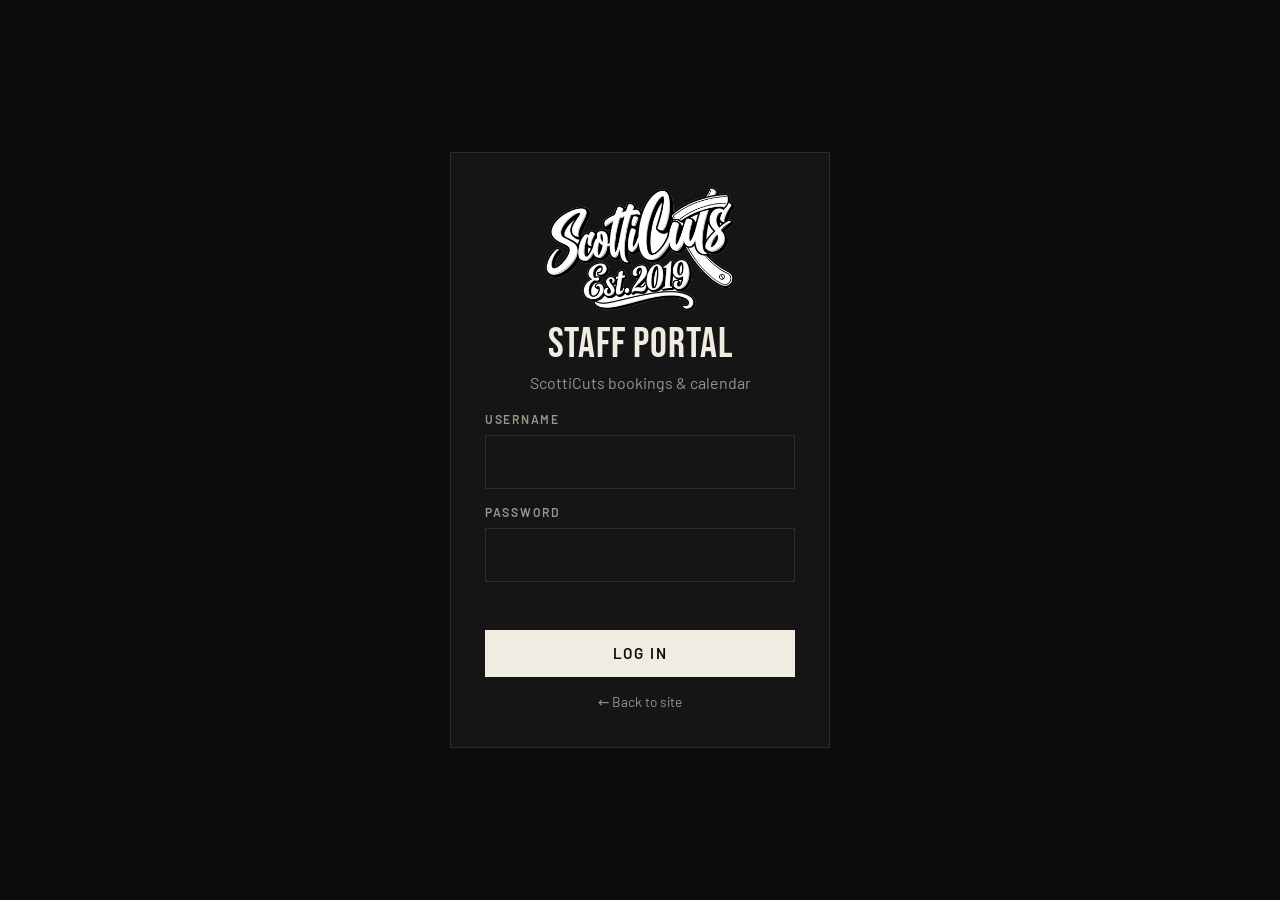
<file: public/admin.html>
<!doctype html>
<html lang="en">
<head>
<meta charset="utf-8">
<meta name="viewport" content="width=device-width, initial-scale=1">
<meta name="robots" content="noindex,nofollow">
<title>Staff Portal | ScottiCuts</title>
<link rel="icon" href="favicon.svg" type="image/svg+xml">
<link rel="icon" href="favicon.png" type="image/png" sizes="64x64">
<link href="https://fonts.googleapis.com/css2?family=Bebas+Neue&family=Barlow:wght@400;500;600;700&family=Playfair+Display:ital,wght@1,500&display=swap" rel="stylesheet">
<link rel="stylesheet" href="styles.css">
<link rel="stylesheet" href="admin.css">
</head>
<body class="admin">

<!-- login -->
<main class="login" id="login">
  <form class="login-card" id="loginForm">
    <img class="login-logo" src="images/logo-sm.png" alt="ScottiCuts" width="360" height="234">
    <h1>Staff Portal</h1>
    <p class="sub">ScottiCuts bookings &amp; calendar</p>
    <div class="field"><label for="u">Username</label><input id="u" autocomplete="username" required></div>
    <div class="field"><label for="p">Password</label><input id="p" type="password" autocomplete="current-password" required></div>
    <p class="err" id="loginErr" role="alert"></p>
    <button class="btn" type="submit">Log in</button>
    <a class="back" href="/">← Back to site</a>
  </form>
</main>

<!-- app -->
<div id="app" hidden>
  <header class="bar">
    <a class="brand" href="/"><img class="brand-logo" src="images/logo-sm.png" alt="ScottiCuts" width="360" height="234"></a>
    <nav class="tabs" role="tablist">
      <button role="tab" data-tab="calendar" class="on">Calendar</button>
      <button role="tab" data-tab="upcoming">Upcoming</button>
      <button role="tab" data-tab="team">Team</button>
      <button role="tab" data-tab="settings">Settings</button>
    </nav>
    <button class="link-btn" id="logout" type="button">Log out</button>
  </header>

  <main class="view">
    <section id="tab-calendar">
      <div class="toolbar">
        <div class="seg">
          <button class="btn btn-ghost btn-sm" id="prev" aria-label="Previous day">‹</button>
          <button class="btn btn-ghost btn-sm" id="today">Today</button>
          <button class="btn btn-ghost btn-sm" id="next" aria-label="Next day">›</button>
        </div>
        <input type="date" id="pick" aria-label="Jump to date">
        <h2 id="dayTitle"></h2>
        <div class="seg right">
          <button class="btn btn-sm" id="addBtn">+ Booking</button>
          <button class="btn btn-ghost btn-sm" id="blockBtn">Block time</button>
          <button class="btn btn-ghost btn-sm" id="closeBtn">Close day</button>
        </div>
      </div>
      <div class="week" id="week"></div>
      <div class="banner" id="banner" hidden></div>
      <div class="grid-wrap"><div class="grid" id="grid"></div></div>
    </section>

    <section id="tab-upcoming" hidden>
      <h2 class="h">Next 14 days</h2>
      <div id="upcoming"></div>
    </section>

    <section id="tab-team" hidden>
      <div class="toolbar"><h2 class="h" style="margin:0;flex:1">Barbers</h2><button class="btn btn-sm" id="addEmp">+ Add barber</button></div>
      <p class="hint" style="color:var(--mute);margin-bottom:16px">Each barber gets their own login at <b>/staff</b> to edit their profile and upload portfolio photos. Profiles show on the website’s “Meet the barbers” section.</p>
      <div id="teamList"></div>
    </section>

    <section id="tab-settings" hidden>
      <h2 class="h">Services &amp; prices</h2>
      <div id="svcEditor"></div>
      <h2 class="h">Hours</h2>
      <div id="hoursEditor"></div>
      <h2 class="h">Booking rules</h2>
      <div class="rules" id="rules"></div>
      <div class="save-row"><button class="btn" id="saveCfg">Save changes</button><span id="saveMsg" class="msg"></span></div>
    </section>
  </main>
</div>

<dialog id="modal"><form method="dialog" id="modalBody"></form></dialog>
<div class="toast" id="toast" role="status"></div>

<script src="admin.js"></script>
</body>
</html>
</file>
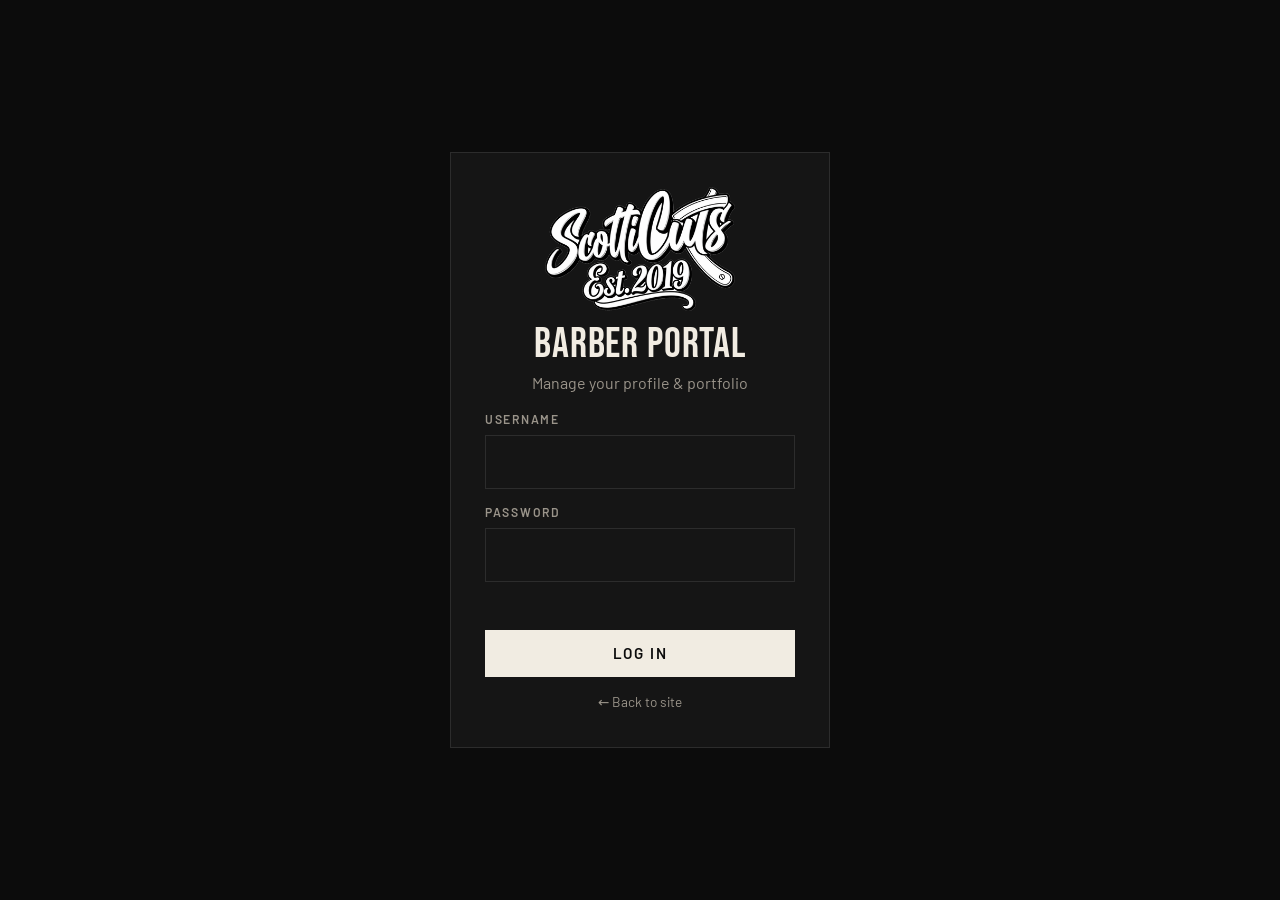
<file: public/staff.html>
<!doctype html>
<html lang="en">
<head>
<meta charset="utf-8">
<meta name="viewport" content="width=device-width, initial-scale=1">
<meta name="robots" content="noindex,nofollow">
<title>Barber Portal | ScottiCuts</title>
<link rel="icon" href="favicon.svg" type="image/svg+xml">
<link rel="icon" href="favicon.png" type="image/png" sizes="64x64">
<link href="https://fonts.googleapis.com/css2?family=Bebas+Neue&family=Barlow:wght@400;500;600;700&family=Playfair+Display:ital,wght@1,500&display=swap" rel="stylesheet">
<link rel="stylesheet" href="styles.css">
<link rel="stylesheet" href="admin.css">
<link rel="stylesheet" href="staff.css">
</head>
<body class="admin">

<main class="login" id="login">
  <form class="login-card" id="loginForm">
    <img class="login-logo" src="images/logo-sm.png" alt="ScottiCuts" width="360" height="234">
    <h1>Barber Portal</h1>
    <p class="sub">Manage your profile &amp; portfolio</p>
    <div class="field"><label for="u">Username</label><input id="u" autocomplete="username" autocapitalize="none" required></div>
    <div class="field"><label for="p">Password</label><input id="p" type="password" autocomplete="current-password" required></div>
    <p class="err" id="loginErr" role="alert"></p>
    <button class="btn" type="submit">Log in</button>
    <a class="back" href="/">← Back to site</a>
  </form>
</main>

<div id="app" hidden>
  <header class="bar">
    <a class="brand" href="/"><img class="brand-logo" src="images/logo-sm.png" alt="ScottiCuts" width="360" height="234"></a>
    <span class="who" id="who"></span>
    <a class="link-btn" href="/#team" target="_blank" rel="noopener">View on site ↗</a>
    <button class="link-btn" id="logout" type="button">Log out</button>
  </header>

  <main class="view narrow">
    <div class="banner" id="asAdmin" hidden></div>

    <h2 class="h">Your profile</h2>
    <div class="card prof">
      <div class="avatar-col">
        <div class="avatar" id="avatar"></div>
        <label class="btn btn-ghost btn-sm" for="photoIn">Change photo</label>
        <input type="file" id="photoIn" accept="image/*" hidden>
        <button class="link-btn" id="photoDel" type="button">Remove</button>
      </div>
      <form class="prof-form" id="profForm">
        <div class="field"><label for="pName">Name</label><input id="pName" maxlength="60" required></div>
        <div class="field"><label for="pTitle">Title</label><input id="pTitle" maxlength="60" placeholder="Barber · Owner · Master Barber…"></div>
        <div class="field"><label for="pBio">About you</label><textarea id="pBio" maxlength="800" rows="5" placeholder="Your style, experience, what you love cutting…"></textarea><small class="count" id="bioCount"></small></div>
        <div class="save-row"><button class="btn" type="submit">Save profile</button><span class="msg" id="profMsg"></span></div>
      </form>
    </div>

    <h2 class="h">Portfolio</h2>
    <p class="hint">Show off your best work. Photos appear on the website under your name. JPG, PNG or WebP — they’re resized automatically. Up to 40.</p>
    <div class="up-bar">
      <label class="btn" for="portIn">+ Add photos</label>
      <input type="file" id="portIn" accept="image/*" multiple hidden>
      <span class="msg" id="portMsg"></span>
    </div>
    <div class="port-grid" id="port"></div>

    <h2 class="h">Password</h2>
    <form class="card pw" id="pwForm">
      <div class="field" id="curWrap"><label for="pwCur">Current password</label><input id="pwCur" type="password" autocomplete="current-password"></div>
      <div class="field"><label for="pwNew">New password (8+ characters)</label><input id="pwNew" type="password" autocomplete="new-password" minlength="8"></div>
      <div class="save-row"><button class="btn btn-ghost" type="submit">Change password</button><span class="msg" id="pwMsg"></span></div>
    </form>
  </main>
</div>

<div class="toast" id="toast" role="status"></div>
<script src="staff.js"></script>
</body>
</html>
</file>
<file: public/styles.css>
:root{
  --ink:#0c0c0c; --coal:#151515; --coal2:#1e1e1e; --line:#2c2c2c;
  --bone:#f1ece2; --bone2:#e4ded2; --mute:#9a948a;
  --accent:#f1ece2; --accent2:#ffffff;
  --display:'Bebas Neue','Oswald',Impact,sans-serif;
  --body:'Barlow',system-ui,-apple-system,'Segoe UI',sans-serif;
  --serif:'Playfair Display',Georgia,serif;
}
*{box-sizing:border-box;margin:0;padding:0}
html{scroll-behavior:smooth;scroll-padding-top:76px}
body{background:var(--ink);color:var(--bone);font-family:var(--body);font-size:1.05rem;line-height:1.6;-webkit-font-smoothing:antialiased}
img{max-width:100%;display:block}
a{color:inherit}
h1,h2,h3{font-family:var(--display);font-weight:400;letter-spacing:.02em;line-height:.95;text-transform:uppercase}
:focus-visible{outline:3px solid var(--accent2);outline-offset:3px}
.wrap{max-width:1120px;margin:0 auto;padding:0 22px}

/* buttons */
.btn{display:inline-flex;align-items:center;justify-content:center;gap:8px;padding:14px 26px;background:var(--accent);color:var(--ink);border:2px solid var(--accent);font:600 .95rem/1 var(--body);letter-spacing:.12em;text-transform:uppercase;text-decoration:none;cursor:pointer;transition:background .15s,color .15s,transform .15s,border-color .15s}
.btn:hover{background:var(--accent2);border-color:var(--accent2);transform:translateY(-1px)}
.btn:disabled{opacity:.45;cursor:not-allowed;transform:none}
.btn-ghost{background:transparent;color:var(--bone);border-color:rgba(241,236,226,.5)}
.btn-ghost:hover{background:var(--bone);color:var(--ink);border-color:var(--bone)}
.btn-sm{padding:10px 18px;font-size:.8rem}
.btn-light{background:var(--bone);border-color:var(--bone);color:var(--ink)}
.btn-light:hover{background:#fff;border-color:#fff}

/* nav */
.nav{position:fixed;top:0;left:0;right:0;z-index:50;display:flex;align-items:center;justify-content:space-between;padding:10px 22px;background:rgba(12,12,12,.88);backdrop-filter:blur(8px);border-bottom:1px solid var(--line)}
.brand{display:flex;align-items:center;gap:12px;text-decoration:none;font-family:var(--display);font-size:1.9rem;letter-spacing:.06em;line-height:1}
.brand img{height:50px;width:auto;display:block}
.brand em{font-style:normal;color:#9a948a}
.nav-links{display:flex;align-items:center;gap:26px}
.nav-links a:not(.btn){text-decoration:none;font-weight:600;font-size:.88rem;letter-spacing:.14em;text-transform:uppercase;color:var(--bone2)}
.nav-links a:not(.btn):hover{color:#fff}
.nav-call,.nav-toggle{display:none}
.nav-toggle{width:46px;height:46px;padding:0;background:transparent;border:1px solid var(--line);color:var(--bone);cursor:pointer;place-items:center}
.nav-toggle:hover{border-color:var(--bone)}
.nav-toggle .bars,.nav-toggle .bars::before,.nav-toggle .bars::after{display:block;width:22px;height:2px;background:currentColor;transition:transform .2s,background .2s}
.nav-toggle .bars{position:relative}
.nav-toggle .bars::before,.nav-toggle .bars::after{content:"";position:absolute;left:0}
.nav-toggle .bars::before{top:-7px}
.nav-toggle .bars::after{top:7px}
.nav.open .nav-toggle .bars{background:transparent}
.nav.open .nav-toggle .bars::before{transform:translateY(7px) rotate(45deg)}
.nav.open .nav-toggle .bars::after{transform:translateY(-7px) rotate(-45deg)}

/* hero */
.hero{position:relative;min-height:100svh;display:flex;align-items:center;padding:110px 22px 70px;background:
  linear-gradient(90deg,rgba(12,12,12,.95) 0%,rgba(12,12,12,.72) 55%,rgba(12,12,12,.5) 100%),
  url('images/shop-interior.jpg') center/cover no-repeat;filter:none}
.hero::before{content:"";position:absolute;inset:0;background:radial-gradient(ellipse at 20% 50%,transparent 0,rgba(0,0,0,.45) 100%);pointer-events:none}
.hero-copy{position:relative;max-width:1120px;width:100%;margin:0 auto;padding:0 0}
.hero-copy>*{max-width:700px}
.hero h1{font-size:clamp(3rem,8.2vw,6.4rem);margin:14px 0 22px}
.hero h1 span{color:transparent;-webkit-text-stroke:2px var(--accent)}
.lede{font-size:1.2rem;color:var(--bone2);margin-bottom:30px}
.hero-cta{display:flex;flex-wrap:wrap;gap:14px}
.hero-logo{position:absolute;right:max(4vw,22px);top:50%;transform:translateY(-44%);width:min(30vw,440px);height:auto;filter:drop-shadow(0 10px 36px rgba(0,0,0,.7))}
.eyebrow{min-height:30px}
.open-badge{display:inline-flex;align-items:center;gap:9px;padding:6px 14px;border:1px solid rgba(241,236,226,.35);font-size:.78rem;font-weight:600;letter-spacing:.16em;text-transform:uppercase;background:rgba(0,0,0,.4)}
.open-badge::before{content:"";width:9px;height:9px;border-radius:50%;background:#fff;box-shadow:0 0 0 0 rgba(255,255,255,.6);animation:pulse 2s infinite}
.open-badge.closed::before{background:transparent;border:2px solid #9a948a;animation:none}
@keyframes pulse{70%{box-shadow:0 0 0 9px rgba(255,255,255,0)}100%{box-shadow:0 0 0 0 rgba(255,255,255,0)}}

/* barber-pole stripe + ticker */
.stripe{height:10px;background:repeating-linear-gradient(-45deg,var(--accent) 0 14px,#0c0c0c 14px 28px);border-top:1px solid #000;border-bottom:1px solid #000}
.ticker{overflow:hidden;background:var(--bone);color:var(--ink);border-bottom:1px solid #000}
.ticker-track{display:flex;width:max-content;animation:tick 28s linear infinite}
.ticker span{font-family:var(--display);font-size:1.35rem;letter-spacing:.1em;padding:10px 0;white-space:nowrap}
.ticker span::after{content:"✂";margin:0 26px;color:var(--ink);font-size:1rem}
@keyframes tick{to{transform:translateX(-50%)}}

/* sections */
.section{padding:96px 0}
.section-dark{background:var(--coal);border-top:1px solid var(--line);border-bottom:1px solid var(--line)}
.kicker{font-family:var(--serif);font-style:italic;font-weight:500;color:var(--bone2);font-size:1.25rem;margin-bottom:8px}
h2{font-size:clamp(2.6rem,6vw,4.4rem);margin-bottom:38px}

/* service menu */
.menu{list-style:none;display:grid;grid-template-columns:1fr 1fr;gap:6px 70px}
.menu li{padding:20px 0;border-bottom:1px solid var(--line)}
.menu .row{display:flex;align-items:baseline;gap:12px}
.menu .name{font-family:var(--display);font-size:1.9rem;letter-spacing:.04em;line-height:1}
.menu .dots{flex:1;border-bottom:2px dotted #444;transform:translateY(-5px)}
.menu .price{white-space:nowrap;font-family:var(--display);font-size:1.9rem;color:var(--accent2);line-height:1}
.menu .desc{color:var(--mute);font-size:.98rem;margin-top:6px}
.menu .dur{color:var(--mute);font-size:.8rem;letter-spacing:.14em;text-transform:uppercase}
.menu-note{margin-top:34px;padding:16px 20px;border-left:4px solid var(--accent);background:var(--coal);font-size:1.05rem}

/* booking widget */
.book-layout{display:grid;grid-template-columns:minmax(0,1fr) 300px;gap:28px;align-items:start}
.book{background:var(--ink);border:1px solid var(--line)}
.book-aside{border:1px solid var(--line);padding:24px;background:var(--ink)}
.book-aside h3{font-size:1.8rem;margin-bottom:12px}
.book-aside ul{list-style:none}
.book-aside li{padding:11px 0;border-bottom:1px solid var(--line);color:var(--bone2);font-size:.97rem}
.book-aside b{color:var(--bone)}
.aside-addr{margin-top:16px;color:var(--mute);font-size:.95rem}
.aside-addr a{color:var(--accent2);font-weight:600;text-decoration:none}
.steps{list-style:none;display:flex;border-bottom:1px solid var(--line)}
.steps li{flex:1;padding:14px 8px;text-align:center;font-weight:600;font-size:.78rem;letter-spacing:.16em;text-transform:uppercase;color:var(--mute);border-right:1px solid var(--line);position:relative}
.steps li:last-child{border-right:0}
.steps li::before{content:attr(data-step);display:inline-grid;place-items:center;width:22px;height:22px;margin-right:8px;border:1px solid currentColor;border-radius:50%;font-size:.72rem;letter-spacing:0}
.steps li.on{color:var(--bone);background:var(--coal2)}
.steps li.on::before{background:var(--accent);border-color:var(--accent);color:var(--ink)}
.steps li.done{color:var(--bone2)}
.steps li.done::before{content:"✓";background:transparent}
.panel{padding:30px}
.panel h3{font-size:2rem;margin-bottom:6px}
.panel .sub{color:var(--mute);margin-bottom:22px}
.svc-grid{display:grid;grid-template-columns:repeat(2,1fr);gap:12px}
.svc{text-align:left;background:var(--coal);border:1px solid var(--line);color:inherit;padding:16px 18px;cursor:pointer;font:inherit;transition:border-color .15s,background .15s}
.svc:hover{border-color:var(--bone)}
.svc[aria-pressed=true]{border-color:var(--accent2);background:var(--coal2);box-shadow:inset 4px 0 0 var(--accent)}
.svc .t{display:flex;justify-content:space-between;gap:10px;font-family:var(--display);font-size:1.5rem;letter-spacing:.04em;line-height:1.1}
.svc .t b{color:var(--accent2);font-weight:400}
.svc .m{color:var(--mute);font-size:.9rem;margin-top:4px}

.cal-head{display:flex;align-items:center;justify-content:space-between;margin-bottom:12px}
.cal-head strong{font-family:var(--display);font-size:1.7rem;letter-spacing:.06em;font-weight:400}
.cal-nav{width:42px;height:42px;background:var(--coal);border:1px solid var(--line);color:var(--bone);font-size:1.2rem;cursor:pointer}
.cal-nav:hover:not(:disabled){border-color:var(--bone)}
.cal-nav:disabled{opacity:.3;cursor:not-allowed}
.cal{display:grid;grid-template-columns:repeat(7,1fr);gap:6px}
.cal .dow{text-align:center;font-size:.72rem;letter-spacing:.14em;text-transform:uppercase;color:var(--mute);padding:6px 0}
.cal button,.cal .blank{height:52px}
.cal button{background:var(--coal);border:1px solid var(--line);color:var(--bone);font:600 1rem var(--body);cursor:pointer;transition:border-color .15s,background .15s}
.cal button:hover:not(:disabled){border-color:var(--bone)}
.cal button:disabled{background:transparent;color:#4a4742;border-color:transparent;cursor:not-allowed;text-decoration:line-through;text-decoration-color:#3a3732}
.cal button.today{box-shadow:inset 0 -3px 0 var(--accent)}
.cal button[aria-pressed=true]{background:var(--accent);border-color:var(--accent);color:var(--ink)}

.slots{display:grid;grid-template-columns:repeat(auto-fill,minmax(112px,1fr));gap:10px;margin-bottom:8px}
.slots-label{font-size:.76rem;letter-spacing:.16em;text-transform:uppercase;color:var(--mute);margin:18px 0 10px}
.slot{padding:13px 8px;background:var(--coal);border:1px solid var(--line);color:var(--bone);font:600 1rem var(--body);cursor:pointer;min-height:46px}
.slot:hover{border-color:var(--bone)}
.slot[aria-pressed=true]{background:var(--accent);border-color:var(--accent);color:var(--ink)}
.empty{padding:22px;border:1px dashed var(--line);color:var(--mute);text-align:center}

.form{display:grid;grid-template-columns:1fr 1fr;gap:14px}
.form .full{grid-column:1/-1}
.field label{display:block;font-size:.76rem;font-weight:600;letter-spacing:.14em;text-transform:uppercase;color:var(--mute);margin-bottom:6px}
.field input,.field textarea,.field select{width:100%;padding:13px 14px;background:var(--coal);border:1px solid var(--line);color:var(--bone);font:inherit;border-radius:0}
.field textarea{min-height:84px;resize:vertical}
.field input:focus,.field textarea:focus,.field select:focus{outline:none;border-color:var(--accent2)}
.hp{position:absolute;left:-9999px;width:1px;height:1px;overflow:hidden}
.summary{display:flex;flex-wrap:wrap;gap:6px 18px;padding:14px 18px;background:var(--coal);border-left:4px solid var(--accent);margin-bottom:20px}
.summary b{font-weight:600}
.err{color:#ff7a8c;margin-top:14px;min-height:1.4em;font-size:.98rem}
.nav-row{display:flex;justify-content:space-between;align-items:center;gap:12px;margin-top:26px;flex-wrap:wrap}
.link-btn{background:none;border:0;color:var(--mute);font:600 .85rem var(--body);letter-spacing:.12em;text-transform:uppercase;cursor:pointer;padding:10px 4px}
.link-btn:hover{color:var(--bone)}
.done-card{text-align:center;padding:14px 0 6px}
.done-card .check{width:74px;height:74px;margin:0 auto 18px;border-radius:50%;background:var(--accent);display:grid;place-items:center;font-size:2.2rem;color:var(--ink)}
.done-card h3{font-size:2.6rem}
.done-card .when{font-family:var(--display);font-size:1.9rem;letter-spacing:.05em;margin:12px 0 4px}
.done-card p{color:var(--bone2)}
.done-actions{display:flex;flex-wrap:wrap;gap:12px;justify-content:center;margin-top:26px}
.walkin{margin-top:22px;color:var(--mute)}
.walkin a{color:var(--bone)}

/* shop */
.shop{display:grid;grid-template-columns:1.15fr 1fr;gap:56px;align-items:center}
.shop-photo{position:relative}
.shop-photo::after{content:"";position:absolute;inset:14px -14px -14px 14px;border:3px solid var(--accent);z-index:-1}
.shop-photo img{width:100%;filter:grayscale(.25) contrast(1.05)}
.shop-copy p{color:var(--bone2);margin-bottom:20px}
.ticks{list-style:none;margin:0 0 28px}
.ticks li{padding:8px 0 8px 30px;position:relative;border-bottom:1px solid var(--line)}
.ticks li::before{content:"✂";position:absolute;left:0;color:var(--accent2)}

/* visit */
.visit{display:grid;grid-template-columns:1fr 1.1fr;gap:56px;align-items:start}
address{font-style:normal;font-size:1.2rem;line-height:1.7;margin-bottom:22px}
address a{color:var(--accent2);font-weight:600;text-decoration:none}
.hours{width:100%;border-collapse:collapse;margin-bottom:26px}
.hours td{padding:10px 0;border-bottom:1px solid var(--line)}
.hours td:last-child{text-align:right;font-weight:600}
.hours tr.today td{color:#fff;font-weight:700}
.hours tr.today td:first-child::after{content:"Today";margin-left:10px;font-size:.66rem;letter-spacing:.14em;text-transform:uppercase;background:var(--accent);color:var(--ink);padding:3px 7px;vertical-align:2px}
.hours .closed{color:var(--mute);font-weight:400}
.visit-cta{display:flex;flex-wrap:wrap;gap:12px}
.map{aspect-ratio:4/3.4;border:1px solid var(--line);filter:grayscale(1) invert(.92) contrast(.9)}
.map iframe{width:100%;height:100%;border:0}

/* team */
[hidden]{display:none!important}
.team{display:grid;gap:34px}
.barber>*{min-width:0}
.barber{display:grid;grid-template-columns:260px minmax(0,1fr);gap:34px;padding-bottom:34px;border-bottom:1px solid var(--line)}
.barber:last-child{border-bottom:0;padding-bottom:0}
.b-photo{aspect-ratio:4/5;background:var(--coal2) center/cover no-repeat;border:1px solid var(--line);position:relative;display:grid;place-items:center;font-family:var(--display);font-size:5rem;color:#444}
.b-photo::after{content:"";position:absolute;inset:10px -10px -10px 10px;border:2px solid var(--accent);z-index:-1}
.b-name{font-size:clamp(2.2rem,5vw,3.2rem);line-height:1;margin-bottom:0}
.b-title{font-family:var(--serif);font-style:italic;color:var(--bone2);font-size:1.15rem;margin:6px 0 14px}
.b-bio{color:var(--bone2);max-width:62ch;white-space:pre-line;margin-bottom:20px}
.b-work{display:grid;grid-template-columns:repeat(auto-fill,minmax(110px,1fr));gap:8px;margin-bottom:20px;max-width:640px}
.b-work button{min-width:0;padding:0;border:0;background:var(--coal2);cursor:zoom-in;aspect-ratio:1;overflow:hidden;position:relative}
.b-work img{width:100%;height:100%;object-fit:cover;display:block;transition:transform .25s,filter .25s;filter:grayscale(.2)}
.b-work button:hover img{transform:scale(1.06);filter:none}
.b-work .more{position:absolute;inset:0;display:grid;place-items:center;background:rgba(0,0,0,.62);font-family:var(--display);font-size:1.6rem;color:#fff;letter-spacing:.06em}
#lightbox{margin:auto;background:transparent;border:0;padding:0;max-width:96vw;max-height:96vh;color:var(--bone);overflow:visible}
#lightbox::backdrop{background:rgba(0,0,0,.92)}
#lightbox[open]{display:flex;align-items:center;gap:12px}
#lightbox figure{margin:0;text-align:center}
#lightbox img{max-width:min(86vw,1100px);max-height:80vh;object-fit:contain;display:block;margin:0 auto}
#lightbox figcaption{margin-top:10px;color:var(--bone2);min-height:1.4em}
.lb-nav,.lb-x{background:rgba(255,255,255,.08);border:1px solid var(--line);color:#fff;cursor:pointer;font-size:1.6rem;width:48px;height:64px;flex:none}
.lb-x{position:fixed;top:14px;right:14px;width:46px;height:46px;font-size:1.1rem;z-index:2}
.lb-nav:hover,.lb-x:hover{background:var(--accent);color:var(--ink)}

.b-cta{display:flex;flex-wrap:wrap;gap:10px}
.page-hero{padding:150px 0 40px;background:linear-gradient(180deg,#151515,var(--ink));border-bottom:1px solid var(--line)}
.page-hero h1{font-size:clamp(3rem,9vw,6rem);margin-bottom:12px}
.page-hero p{color:var(--bone2);max-width:56ch;font-size:1.15rem}
.page-hero .kicker{color:var(--bone2);font-size:1.25rem}
.barber{scroll-margin-top:90px}
.b-work.full{grid-template-columns:repeat(auto-fill,minmax(120px,1fr));max-width:none;gap:10px}
.b-work .cap{position:absolute;left:0;right:0;bottom:0;padding:18px 8px 6px;background:linear-gradient(transparent,rgba(0,0,0,.8));font-size:.78rem;text-align:left;color:#fff;opacity:0;transition:opacity .2s}
.b-work button:hover .cap,.b-work button:focus-visible .cap{opacity:1}
.b-sub{font-size:.78rem;letter-spacing:.16em;text-transform:uppercase;color:var(--mute);margin:6px 0 10px}
.team-empty{padding:48px 24px;border:1px dashed var(--line);text-align:center;color:var(--bone2)}
.team-empty h2{font-size:2.4rem;margin-bottom:10px}
.team-empty .hero-cta{justify-content:center;margin-top:20px}
.crew-nav{display:flex;flex-wrap:wrap;gap:10px;margin-top:22px}
.crew-nav[hidden]{display:none}
.crew-nav a{padding:8px 16px;border:1px solid var(--line);text-decoration:none;font-weight:600;font-size:.82rem;letter-spacing:.12em;text-transform:uppercase}
.crew-nav a:hover{border-color:var(--bone);background:var(--coal2)}

/* footer */
.footer{text-align:center;padding:44px 22px 90px;color:var(--mute);font-size:.9rem;background:var(--ink)}
.footer-logo{width:150px;height:auto;margin:0 auto 10px}
.credit{margin-top:14px;display:flex;flex-direction:column;align-items:center;gap:10px}
.footer-credit{display:inline-flex;align-items:center;gap:8px;font-size:.74rem;letter-spacing:.1em;text-transform:uppercase;color:#b7b1aa;text-decoration:none}
.footer-credit img{height:16px;width:auto;opacity:.9}
.footer-credit:hover{color:#fff}
.logins{display:flex;gap:18px}
.staff{color:#5d5951;font-size:.74rem;letter-spacing:.1em;text-transform:uppercase;text-decoration:none}
.staff:hover{color:var(--bone)}

.sticky-book{display:none}

@media (max-width:1000px){
  .hero{flex-direction:column;align-items:flex-start;justify-content:center;gap:6px;padding-top:96px}
  .hero-logo{position:static;transform:none;order:-1;width:min(62vw,260px);margin:0 auto 6px 0}
  .hero-copy{width:100%}
}
@media (max-width:860px){
  .nav-toggle{display:inline-grid}
  .nav-links{position:absolute;top:100%;left:0;right:0;flex-direction:column;align-items:stretch;gap:0;padding:0 22px;background:#0c0c0c;border-bottom:1px solid var(--line);box-shadow:0 18px 30px rgba(0,0,0,.55);max-height:0;overflow:hidden;visibility:hidden;opacity:0;transition:max-height .28s ease,opacity .2s ease,visibility 0s .28s}
  .nav.open .nav-links{max-height:calc(100vh - 70px);padding:4px 22px 22px;visibility:visible;opacity:1;overflow-y:auto;transition:max-height .28s ease,opacity .2s ease}
  .nav-links a:not(.btn){display:block;padding:17px 2px;border-bottom:1px solid var(--line);font-size:1rem}
  .nav-links .btn{margin-top:18px;padding:17px;font-size:.95rem}
  .nav-call{display:block;margin-top:14px;padding:12px 0 0;text-align:center;font-weight:600;letter-spacing:.1em;color:var(--bone2);text-decoration:none}
  
  .section{padding:68px 0}
  .menu{grid-template-columns:1fr}
  .book-layout{grid-template-columns:1fr}
  .shop,.visit{grid-template-columns:1fr;gap:38px}
  .barber{grid-template-columns:minmax(0,1fr);gap:22px}
  .b-photo{max-width:260px}
  .lb-nav{width:38px;height:54px;position:fixed;top:50%;transform:translateY(-50%);z-index:2}
  .lb-nav.prev{left:6px}.lb-nav.next{right:6px}
  .shop-photo::after{inset:10px -8px -10px 8px}
  .panel{padding:22px 18px}
  .svc-grid{grid-template-columns:1fr}
  .form{grid-template-columns:1fr}
  .steps li{font-size:0;padding:12px 0}
  .steps li::before{margin:0;font-size:.74rem}
  .steps li.on{font-size:.72rem}
  .steps li.on::before{margin-right:8px}
  .sticky-book{display:block;position:fixed;left:14px;right:14px;bottom:14px;z-index:40;text-align:center;padding:16px;background:var(--accent);color:var(--ink);font:600 .95rem var(--body);letter-spacing:.14em;text-transform:uppercase;text-decoration:none;box-shadow:0 6px 24px rgba(0,0,0,.6)}
  .sticky-book.hide{display:none}
}
@media (prefers-reduced-motion:reduce){
  html{scroll-behavior:auto}
  .ticker-track,.open-badge::before{animation:none}
}

/* storefront photo */
.visit-side{display:grid;gap:18px}
.storefront{margin:0;border:1px solid var(--line)}
.storefront img{width:100%;height:auto;display:block;filter:grayscale(1) contrast(1.05)}
.storefront figcaption{padding:10px 14px;color:var(--mute);font-size:.88rem;border-top:1px solid var(--line)}
</file>
<file: public/admin.css>
body.admin{font-size:1rem;background:var(--ink)}
[hidden]{display:none!important}

.login{min-height:100vh;display:grid;place-items:center;padding:24px}
.login-card{width:100%;max-width:380px;background:var(--coal);border:1px solid var(--line);padding:34px;text-align:center;display:grid;gap:14px}
.login-card img{width:190px;height:auto;margin:0 auto}
.login-card h1{font-size:2.6rem}
.login-card .sub{color:var(--mute);margin-top:-8px}
.login-card .field{text-align:left}
.login-card .back{color:var(--mute);font-size:.85rem;text-decoration:none}
.login-card .err{margin:0;min-height:1.3em}

.bar{position:sticky;top:0;z-index:30;display:flex;align-items:center;gap:22px;padding:8px 22px;background:var(--coal);border-bottom:1px solid var(--line)}
.bar .brand{font-size:1.6rem}
.bar .brand img{height:42px}
.tabs{display:flex;gap:4px;margin:0 auto 0 14px}
.tabs button{background:none;border:0;border-bottom:3px solid transparent;color:var(--mute);font:600 .85rem var(--body);letter-spacing:.14em;text-transform:uppercase;padding:16px 14px;cursor:pointer}
.tabs button.on{color:var(--bone);border-bottom-color:var(--accent)}
.tabs button:hover{color:var(--bone)}

.view{max-width:1180px;margin:0 auto;padding:22px 18px 80px}
.h{font-size:2rem;margin:30px 0 14px}
.h:first-child{margin-top:6px}

.toolbar{display:flex;flex-wrap:wrap;align-items:center;gap:12px;margin-bottom:14px}
.toolbar h2{font-size:2rem;margin:0 6px;flex:1;min-width:200px}
.seg{display:flex;gap:6px}
.seg.right{margin-left:auto}
#pick{padding:9px 10px;background:var(--coal);border:1px solid var(--line);color:var(--bone);font:inherit;color-scheme:dark}

.week{display:grid;grid-template-columns:repeat(7,1fr);gap:6px;margin-bottom:14px}
.week button{background:var(--coal);border:1px solid var(--line);color:var(--bone);padding:10px 4px;cursor:pointer;font:inherit;text-align:center;line-height:1.25}
.week button small{display:block;color:var(--mute);font-size:.7rem;letter-spacing:.14em;text-transform:uppercase}
.week button b{font-family:var(--display);font-weight:400;font-size:1.5rem;letter-spacing:.04em}
.week button .n{display:block;font-size:.75rem;color:var(--mute)}
.week button.on{border-color:var(--accent2);background:var(--coal2);box-shadow:inset 0 -3px 0 var(--accent)}
.week button.off{opacity:.45}

.banner{padding:12px 16px;margin-bottom:12px;background:rgba(241,236,226,.08);border:1px solid var(--accent);display:flex;gap:14px;align-items:center;justify-content:space-between;flex-wrap:wrap}

.grid-wrap{border:1px solid var(--line);background:var(--coal);overflow:hidden}
.grid{position:relative;margin-left:64px;cursor:copy}
.grid .hr{position:absolute;left:0;right:0;border-top:1px solid var(--line)}
.grid .hr.half{border-top-style:dashed;border-color:#232323}
.grid .hr span{position:absolute;left:-60px;top:-10px;width:52px;text-align:right;color:var(--mute);font-size:.74rem;letter-spacing:.06em}
.grid .shade{position:absolute;left:0;right:0;background:repeating-linear-gradient(135deg,#0c0c0c 0 8px,#151515 8px 16px);opacity:.9}
.grid .now{position:absolute;left:-64px;right:0;border-top:2px solid var(--accent2);z-index:5;pointer-events:none}
.grid .now::before{content:"";position:absolute;left:58px;top:-6px;width:10px;height:10px;border-radius:50%;background:var(--accent2)}
.ev{position:absolute;padding:6px 10px;overflow:hidden;cursor:pointer;border-left:4px solid var(--accent);background:#262626;color:var(--bone);font-size:.88rem;line-height:1.25;border-radius:2px;text-align:left;border-top:0;border-right:0;border-bottom:1px solid #0c0c0c;font-family:var(--body)}
.ev b{display:block;font-weight:700}
.ev small{color:var(--bone2);opacity:.85}
.ev.completed{border-left-color:#6b665d;background:#141414;color:var(--bone2)}
.ev.noshow,.ev.cancelled{border-left-color:#666;background:#1d1d1d;color:var(--mute);text-decoration:line-through}
.ev.block{border-left-color:#9a948a;background:repeating-linear-gradient(135deg,#2b2b2b 0 8px,#1c1c1c 8px 16px)}
.ev.admin::after{content:"phone";position:absolute;right:6px;top:4px;font-size:.6rem;letter-spacing:.12em;text-transform:uppercase;color:var(--mute)}

.up-day{margin-bottom:18px}
.up-day h3{font-size:1.5rem;padding-bottom:6px;border-bottom:1px solid var(--line);margin-bottom:6px;display:flex;justify-content:space-between}
.up-day h3 small{font-family:var(--body);font-size:.8rem;letter-spacing:.1em;color:var(--mute)}
.up-row{display:grid;grid-template-columns:90px 1fr auto;gap:12px;align-items:center;width:100%;padding:11px 8px;background:none;border:0;border-bottom:1px solid #202020;color:var(--bone);font:inherit;text-align:left;cursor:pointer}
.up-row:hover{background:var(--coal)}
.up-row .t{font-family:var(--display);font-size:1.25rem;letter-spacing:.05em}
.up-row small{color:var(--mute)}
.pill{padding:3px 9px;font-size:.68rem;font-weight:600;letter-spacing:.14em;text-transform:uppercase;background:var(--accent);color:var(--ink)}
.pill.completed{background:#6b665d;color:#fff}
.pill.noshow,.pill.cancelled{background:#444}

/* settings */
.card{background:var(--coal);border:1px solid var(--line);padding:16px}
.svc-row{display:grid;grid-template-columns:2fr 1fr 90px 3fr auto auto;gap:10px;align-items:end;padding:12px 0;border-bottom:1px solid var(--line)}
.svc-row:last-of-type{border-bottom:0}
.svc-row .field label{margin-bottom:4px}
.chk{display:flex;align-items:center;gap:8px;padding-bottom:12px;font-size:.85rem;color:var(--bone2);white-space:nowrap}
.chk input{width:18px;height:18px;accent-color:#f1ece2}
.x{background:none;border:1px solid var(--line);color:var(--mute);width:42px;height:44px;cursor:pointer;font-size:1.1rem}
.x:hover{color:#ff7a8c;border-color:#ff7a8c}
.hrs-row{display:grid;grid-template-columns:130px 1fr 1fr auto;gap:12px;align-items:center;padding:8px 0;border-bottom:1px solid var(--line)}
.hrs-row:last-child{border-bottom:0}
.hrs-row input[type=time]{padding:10px;background:var(--ink);border:1px solid var(--line);color:var(--bone);font:inherit;color-scheme:dark;width:100%}
.rules{display:grid;grid-template-columns:repeat(auto-fit,minmax(200px,1fr));gap:14px}
.save-row{display:flex;align-items:center;gap:16px;margin-top:26px}
.msg{color:var(--accent2)}
.msg.bad{color:#ff7a8c}
.add-row{margin-top:14px}

/* modal */
dialog{margin:auto;background:var(--coal);color:var(--bone);border:1px solid var(--line);padding:0;width:min(520px,calc(100vw - 28px));max-height:calc(100vh - 28px);overflow:auto}
dialog::backdrop{background:rgba(0,0,0,.7)}
#modalBody{padding:26px;display:grid;gap:14px}
#modalBody h3{font-size:2rem}
#modalBody .grid2{display:grid;grid-template-columns:1fr 1fr;gap:12px}
#modalBody .acts{display:flex;flex-wrap:wrap;gap:10px;margin-top:6px}
#modalBody .kv{display:grid;grid-template-columns:90px 1fr;gap:4px 12px;font-size:.98rem}
#modalBody .kv dt{color:var(--mute);font-size:.75rem;letter-spacing:.14em;text-transform:uppercase;padding-top:3px}
#modalBody .kv a{color:var(--accent2);font-weight:600}
.btn-danger{background:transparent;border-color:#7a2230;color:#ff7a8c}
.btn-danger:hover{background:#7a2230;border-color:#7a2230;color:#fff}

.toast{position:fixed;left:50%;bottom:24px;transform:translate(-50%,40px);opacity:0;pointer-events:none;background:var(--bone);color:var(--ink);padding:12px 20px;font-weight:600;transition:.25s;z-index:100}
.toast.show{transform:translate(-50%,0);opacity:1}

@media (max-width:820px){
  .bar{flex-wrap:wrap;gap:4px 12px;padding:8px 12px}
  .tabs{order:3;width:100%;margin:0;justify-content:space-around}
  .tabs{gap:0}
  .tabs button{padding:12px 4px;font-size:.72rem;letter-spacing:.08em}
  .week button b{font-size:1.2rem}
  .week button .n{display:none}
  .toolbar h2{order:5;flex-basis:100%;font-size:1.7rem}
  .seg.right{margin-left:0;width:100%}
  .seg.right .btn{flex:1}
  .svc-row{grid-template-columns:1fr 1fr}
  .svc-row .wide{grid-column:1/-1}
  .hrs-row{grid-template-columns:90px 1fr 1fr}
  .hrs-row .chk{grid-column:1/-1;padding:0 0 6px}
  .up-row{grid-template-columns:78px 1fr}
  .up-row .pill{display:none}
}

/* team tab */
.emp-row{display:flex;align-items:center;gap:16px;padding:14px;background:var(--coal);border:1px solid var(--line);margin-bottom:10px;flex-wrap:wrap}
.emp-av{width:56px;height:68px;flex:none;background:var(--ink) center/cover no-repeat;border:1px solid var(--line);display:grid;place-items:center;font-family:var(--display);font-size:1.5rem;color:var(--mute)}
.emp-info{flex:1;min-width:180px;display:grid}
.emp-info b{font-family:var(--display);font-weight:400;font-size:1.5rem;letter-spacing:.04em}
.emp-info small{color:var(--mute)}
.emp-act{display:flex;gap:8px;flex-wrap:wrap}
.empty{padding:26px;border:1px dashed var(--line);color:var(--mute);text-align:center}
</file>
<file: public/staff.css>
.view.narrow{max-width:860px}
.bar .who{margin:0 auto 0 8px;color:var(--mute);font-size:.9rem}
.bar .link-btn{text-decoration:none}
.hint{color:var(--mute);margin:-4px 0 14px}
.prof{display:grid;grid-template-columns:200px 1fr;gap:26px;align-items:start}
.avatar-col{display:grid;gap:10px;justify-items:center}
.avatar{width:180px;height:220px;background:var(--ink) center/cover no-repeat;border:1px solid var(--line);display:grid;place-items:center;font-family:var(--display);font-size:4rem;color:var(--mute)}
.prof-form{min-width:0;display:grid;gap:14px}
.count{display:block;text-align:right;color:var(--mute);font-size:.78rem;margin-top:4px}
.up-bar{display:flex;align-items:center;gap:16px;margin-bottom:16px;flex-wrap:wrap}
.port-grid{display:grid;grid-template-columns:repeat(auto-fill,minmax(190px,1fr));gap:14px}
.shot{min-width:0;background:var(--coal);border:1px solid var(--line);display:grid;grid-template-columns:minmax(0,1fr)}
.shot img{width:100%;aspect-ratio:1;object-fit:cover;display:block;background:var(--ink)}
.shot .cap{display:flex;gap:6px;padding:8px}
.shot input{flex:1;min-width:0;padding:8px 9px;background:var(--ink);border:1px solid var(--line);color:var(--bone);font:inherit;font-size:.88rem}
.shot input:focus{outline:none;border-color:var(--accent2)}
.shot .x{width:36px;height:auto}
.shot.busy{opacity:.55;pointer-events:none}
.pw{display:grid;gap:14px;max-width:420px}
.empty{padding:26px;border:1px dashed var(--line);color:var(--mute);text-align:center;grid-column:1/-1}
@media (max-width:640px){
  .prof{grid-template-columns:minmax(0,1fr)}
  .avatar{width:150px;height:180px}
  .port-grid{grid-template-columns:repeat(2,minmax(0,1fr))}
}
</file>
